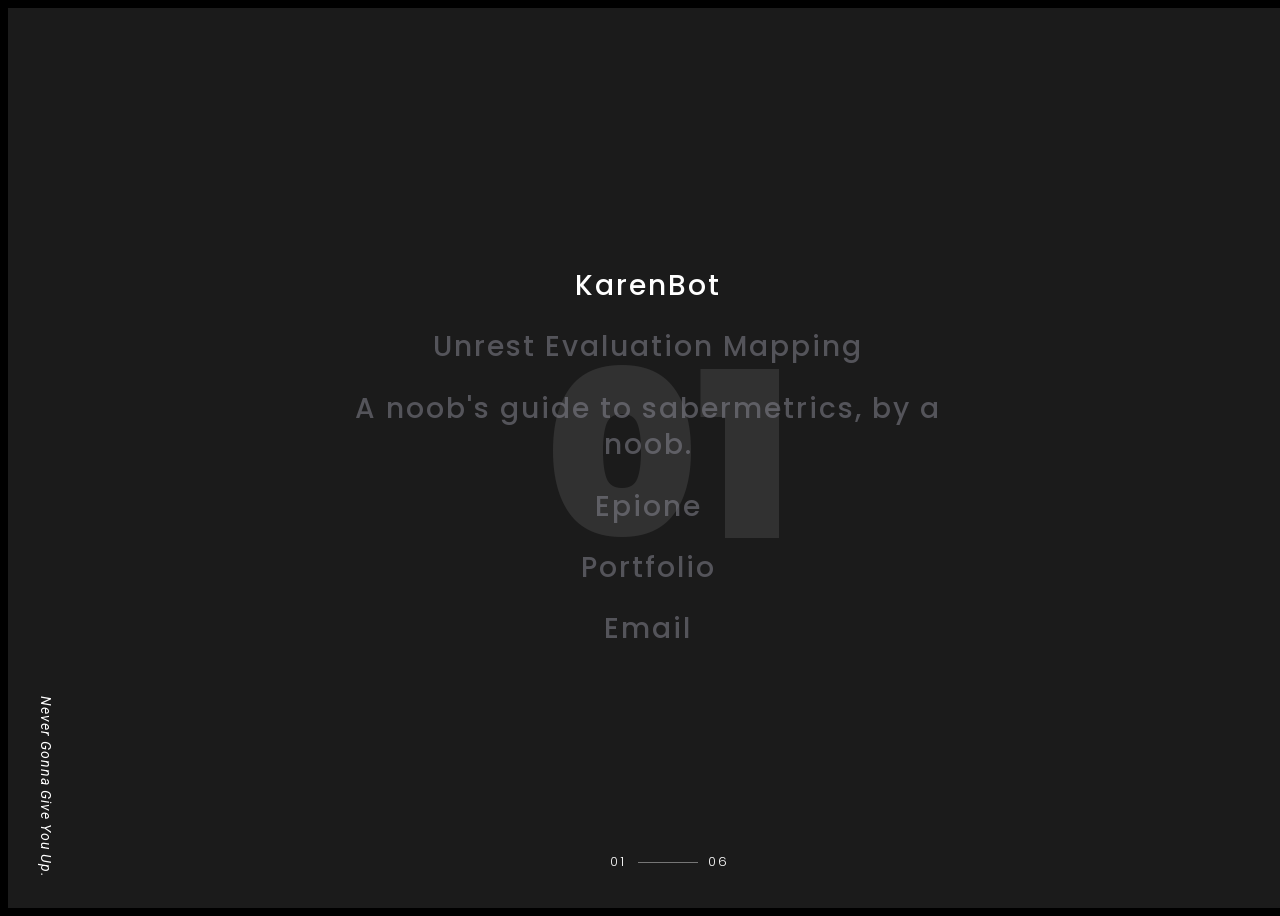
<file: index.html>
<head>
    <meta charset="UTF-8">
    <title>Orectique</title>
    <link rel="stylesheet" href="./style.css">
</head>

<body>

    <div class="section">
        <ul class="case-study-wrapper">
            <li class="case-study-name">
                <a href="https://github.com/orectique/KarenBot" class="hover-target">KarenBot</a>
            </li>
            <li class="case-study-name">
                <a href="https://unrest-mapping.herokuapp.com/" class="hover-target">Unrest Evaluation Mapping</a>
            </li>
            <li class="case-study-name">
                <a href="https://orectique.github.io/SabreBook/intro.html" class="hover-target">A noob's guide to sabermetrics, by a noob.</a>
            </li>
            <li class="case-study-name">
                <a href="https://orectique.github.io/Epione/" class="hover-target">Epione</a>
            </li>
            <li class="case-study-name">
                <a href="https://orectique.vercel.app/" target = '_blank' class="hover-target">Portfolio</a>
            </li>
            <li class="case-study-name">
                <a href="mailto: orectique@gmail.com" target = '_blank' class="hover-target">Email</a>
            </li>

        </ul>
        <ul class="case-study-images">
            <li>
                <div class="img-hero-background"></div>
                <div class="dark-over-hero"></div>
                <div class="hero-number-back">01</div>
                <div class="hero-number">01</div>
                <div class="hero-number-fixed">06</div>
                <div class="case-study-title">Never Gonna Give You Up.</div>
            </li>
            <li>
                <div class="img-hero-background"></div>
                <div class="hero-number-back">02</div>
                <div class="hero-number">02</div>
                <div class="case-study-title">Never Gonna Let You Down.</div>
            </li>
            <li>
                <div class="img-hero-background"></div>
                <div class="hero-number-back">03</div>
                <div class="hero-number">03</div>
                <div class="case-study-title">Never Gonna Run Around And Desert You.</div>
            </li>
            <li>
                <div class="img-hero-background"></div>
                <div class="hero-number-back">04</div>
                <div class="hero-number">04</div>
                <div class="case-study-title">Never Gonna Make you Cry.</div>
            </li>
            <li>
                <div class="img-hero-background"></div>
                <div class="hero-number-back">05</div>
                <div class="hero-number">05</div>
                <div class="case-study-title">Never Gonna Say Goodbye.</div>
            </li>
            <li>
                <div class="img-hero-background"></div>
                <div class="hero-number-back">06</div>
                <div class="hero-number">06</div>
                <div class="case-study-title">Never Gonna Tell A Lie and Hurt You.</div>
            </li>
        </ul>
    </div>

    <!-- Page cursor
   ================================================== -->

    <div class='cursor' id="cursor"></div>
    <div class='cursor2' id="cursor2"></div>
    <div class='cursor3' id="cursor3"></div>

    <!-- Link to page
================================================== -->
    <script src='https://cdnjs.cloudflare.com/ajax/libs/jquery/3.3.1/jquery.min.js'></script>
    <script src="./script.js"></script>
</body>
</file>
<file: style.css>
@import url('https://fonts.googleapis.com/css?family=Poppins:100,100i,200,200i,300,300i,400,400i,500,500i,600,600i,700,700i,800,800i,900,900i|Roboto:100,100i,300,300i,400,400i,500,500i,700,700i,900,900i&subset=cyrillic,cyrillic-ext,devanagari,greek,greek-ext,latin-ext,vietnamese');

body{
	width: 100%;
  height: 100vh;
  background: #000;
	overflow: hidden;
}

/* #Cursor
================================================== */
.cursor,
.cursor2,
.cursor3{
	position: fixed;
	border-radius: 50%;	
	transform: translateX(-50%) translateY(-50%);
	pointer-events: none;
	left: -100px;
	top: 50%
}
.cursor{
	background-color: #fff;
	height: 0;
	width: 0;
	z-index: 99999;
}
.cursor2,.cursor3{
	height: 36px;
	width: 36px;
	z-index:99998;
	-webkit-transition:all 0.3s ease-out;
	transition:all 0.3s ease-out
}
.cursor2.hover,
.cursor3.hover{
	-webkit-transform:scale(2) translateX(-25%) translateY(-25%);
	transform:scale(2) translateX(-25%) translateY(-25%);
	border:none
}
.cursor2{
	border: 2px solid #fff;
	box-shadow: 0 0 22px rgba(255, 255, 255, 0.6);
}
.cursor2.hover{
	background: rgba(255,255,255,.1);
	box-shadow: 0 0 12px rgba(255, 255, 255, 0.2);
}

/* #Slider
================================================== */

.section{
	position: relative;
	width: 100%;
	display: block;
	overflow: hidden;
	height: 100vh;
	background-color: #212121;
}

/* Case Study Showcase
================================================== */

.case-study-wrapper {
	position: absolute;
	top: 50%;
	left: 50%;
	z-index: 10;
	width: auto;
	margin: 0;
	padding: 0;
	-webkit-transform: translate(-50%, -50%);
	transform: translate(-50%, -50%);
	list-style: none;
}
.case-study-wrapper .case-study-name a {
	position: relative;
	list-style: none;
	margin: 0;
	display: block;
	text-align: center;
	padding: 0;
	font-size: 28px;
	margin-top: 25px;
	margin-bottom: 25px;
	font-family: 'Poppins', sans-serif;
	font-weight: 500;
	line-height: 1.3;
	letter-spacing: 2px;
	color: #8e8d9a;
	opacity: 0.5;
	text-decoration: none;
	-webkit-transition: all 300ms linear;
	transition: all 300ms linear; 
}	
.case-study-wrapper .case-study-name a:hover {
	text-decoration: none;
}	
.case-study-wrapper .case-study-name.active a {
	opacity: 1;
	color: #fff;
}	
.case-study-images {
	position: absolute;
	top: 0;
	left: 0;
	width: 100%;
	height: 100%;
	margin:0;
	z-index:2;
}	
.case-study-images li {
	position: absolute;
	width: 100%;
	height: 100%;
	top: 0;
	left: 0;
	overflow: hidden;
	list-style:none;
	-webkit-transition: all 300ms linear;
	transition: all 300ms linear; 
}	
.case-study-images li .img-hero-background{
	position: absolute;
	width: 100%;
	height: 100%;
	-webkit-background-size: cover;
	-moz-background-size: cover;
	-o-background-size: cover;
	background-size: cover;
	background-position:center center;
	background-repeat:no-repeat;
	top: 0;
	left: 0;
	overflow: hidden;
	list-style:none;
	opacity: 0;
	-webkit-transform: translateY(-30px);
	transform: translateY(-30px);
	-webkit-transition: all 300ms linear;
	transition: all 300ms linear; 
}
.case-study-images li.show .img-hero-background {
	opacity: 1;
	-webkit-transform: translateY(0);
	transform: translateY(0);
} 
.case-study-images li .case-study-title{
	position: absolute;
	bottom: 30px;
	left: 30px;
	display: block;
	opacity: 0;
	color: #fff;
	z-index: 19;
	letter-spacing: 1px;
	font-size: 14px;
	font-family: 'Roboto', sans-serif;
	-webkit-writing-mode: vertical-lr;
	writing-mode: vertical-lr;
	font-weight: 400;
	line-height: 16px;
	color: #fff; 
	font-style: italic;
	-webkit-transform: translateX(-100%);
	transform: translateX(-100%);
	-webkit-transition: all 300ms linear;
	transition: all 300ms linear; 
}
.case-study-images li.show .case-study-title {
	opacity: 1;
	-webkit-transform: translateX(0);
	transform: translateX(0);
} 
.case-study-images li .hero-number-back{
	position: absolute;
	top: 50%;
	left: 50%;
	-webkit-transform: translate(-50%, -50%);
	transform: translate(-50%, -50%);
	display: block;
	list-style:none;
	opacity: 0;
	font-size: 18vw;
	font-family: 'Poppins', sans-serif;
	font-weight: 900;
	line-height: 1;
	color: rgba(255,255,255,.12);
	z-index: 1;
	-webkit-transition: all 300ms linear;
	transition: all 300ms linear; 
} 
.case-study-images li .hero-number{
	position: absolute;
	bottom: 40px;
	left: 50%;
	width: 40px;
	margin-left: -70px;
	display: block;
	letter-spacing: 2px;
	text-align: center;
	list-style:none;
	opacity: 0;
	font-size: 13px;
	font-family: 'Poppins', sans-serif;
	font-weight: 300;
	line-height: 1;
	color: #fff;
	z-index: 6;
	-webkit-transform: translateY(100%);
	transform: translateY(100%);
	-webkit-transition: all 300ms linear;
	transition: all 300ms linear; 
} 
.case-study-images li .hero-number-fixed{
	position: absolute;
	bottom: 40px;
	left: 50%;
	margin-left: 30px;
	width: 40px;
	text-align: center;
	display: block;
	letter-spacing: 2px;
	list-style:none;
	font-size: 13px;
	font-family: 'Poppins', sans-serif;
	font-weight: 300;
	line-height: 1;
	color: #fff;
	z-index: 6;
}
.case-study-images li .hero-number-fixed:before{
	position: absolute;
	content: '';
	top: 50%;
	left: -60px;
	width: 60px;
	height: 1px;
	z-index: 1;
	background-color: rgba(255,255,255,.4);
}
.case-study-images li.show .hero-number {
	opacity: 1;
	-webkit-transform: translateY(0);
	transform: translateY(0);
} 
.case-study-images li.show .hero-number-back {
	opacity: 1;
} 
.dark-over-hero{
	position:absolute;
	width:100%;
	height:100%;
	top:0;
	left:0;
	z-index:5;
	background-color: #050505;
	opacity: 0.2;
}
.case-study-images li:nth-child(1) .img-hero-background{
	background-image: '	';
}
.case-study-images li:nth-child(2) .img-hero-background{
	background-image: '';
}
.case-study-images li:nth-child(3) .img-hero-background{
	background-image: '';
}
.case-study-images li:nth-child(4) .img-hero-background{
	background-image: '';
}
.case-study-images li:nth-child(5) .img-hero-background{
	background-image: '';
}
.case-study-images li:nth-child(6) .img-hero-background{
	background-image: '';
}

/* #Media
================================================== */

@media (max-width: 991px) { 
	.case-study-images li .hero-number-back{
		font-size: 26vw;
	} 
}

@media (max-width: 767px) {	
	.case-study-wrapper .case-study-name a {
		font-size: 20px;
		letter-spacing: 1px;
	}
	.case-study-images li .hero-number-back{
		font-size: 32vw;
	} 
}
</file>
